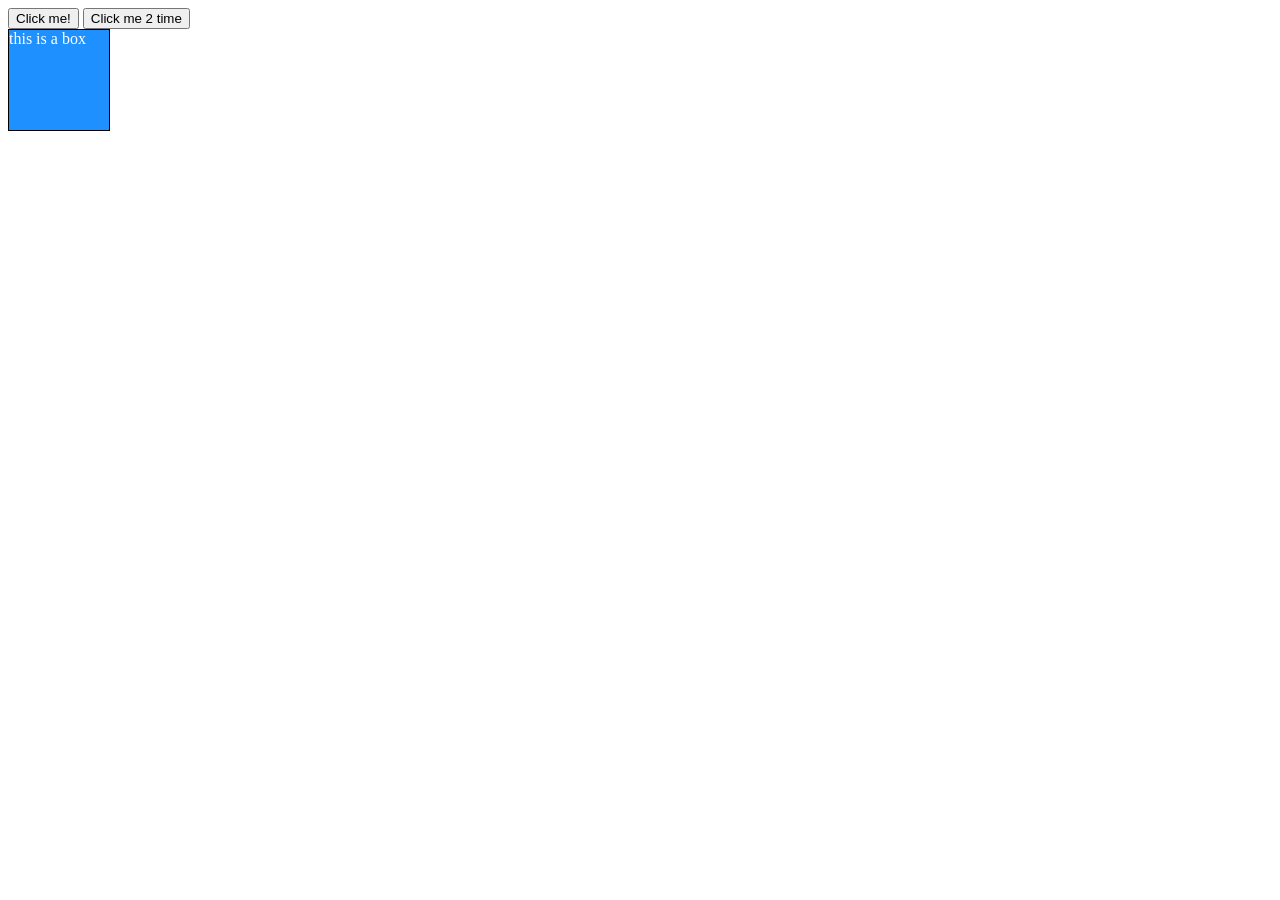
<file: DOM/index.html>
<!-- <!doctype html>
<html lang="en">
  <head>
    <meta charset="UTF-8" />
    <meta name="viewport" content="width=device-width, initial-scale=1.0" />
    <title>JS with Farhan Khan</title>
    <link rel="stylesheet" href="style.css" />
  </head>
  <body>
    <div id="box" name="JSDiv">this is a div
      <ul>
        List
        <li>item1</li>
        <li>item2</li>
        <li>item3</li>
      </ul>
    </div>
    <p class="para">this is a paragraph</p>
    <script src="script.js"></script>
  </body>
</html> -->

<!DOCTYPE html>
<html lang="en">
<head>
  <meta charset="UTF-8">
  <meta name="viewport" content="width=device-width, initial-scale=1.0">
  <title>Document</title>
  <link rel="stylesheet" href="style.css" />
</head>
<body>
  <button id="btn1">Click me!</button>
  <button ondblclick="console.log('button was clicked 2 times');">Click me 2 time</button>
  <div>
    this is a box
  </div>
  <script src="script.js"></script>
</body>
</html>
</file>
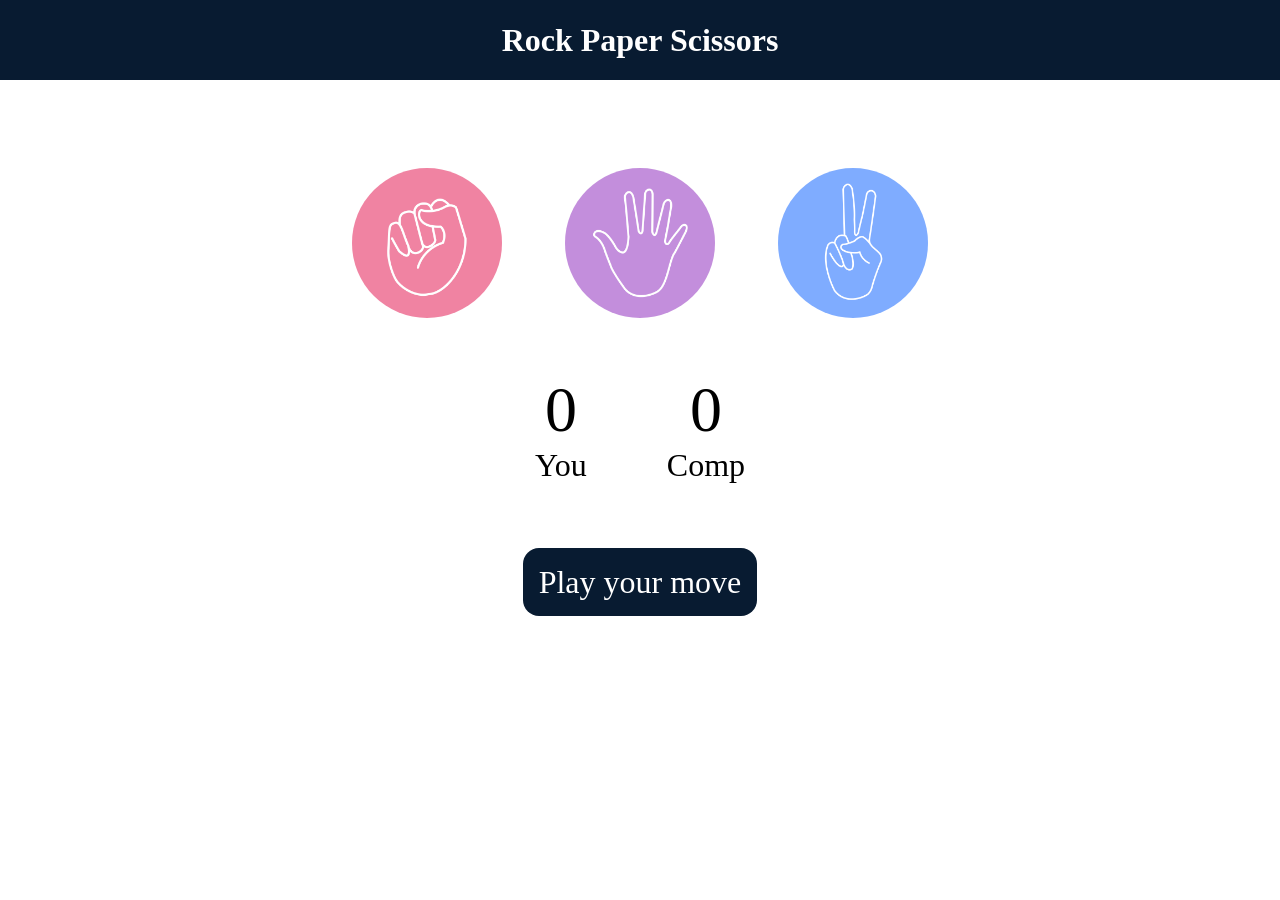
<file: ROCK PAPER SCISSORS/index.html>
<!DOCTYPE html>
<html lang="en">
<head>
    <meta charset="UTF-8">
    <meta name="viewport" content="width=device-width, initial-scale=1.0">
    <title>Rock Paper Scissors</title>
    <link rel="stylesheet" href="style.css">
</head>
<body>
    <h1>Rock Paper Scissors</h1>
    <div class="choices">
        <div class="choice" id="rock">
            <img src="Images/rock.png">
        </div>
        <div class="choice" id="paper">
            <img src="Images/paper.png">
        </div>
        <div class="choice" id=scissors>
            <img src="Images/scissors.png">
        </div>
    </div>

    <div class="score-board">
        <div class="user">
            <p id="user-score">0</p>
            <p>You</p>
        </div>

        <div class="computer">
            <p id="comp-score">0</p>
            <p>Comp</p>
        </div>
    </div>

    <div class="msg-container">
        <p id="msg">Play your move</p>
    </div>

    <script src="script.js"></script>
</body>
</html>
</file>
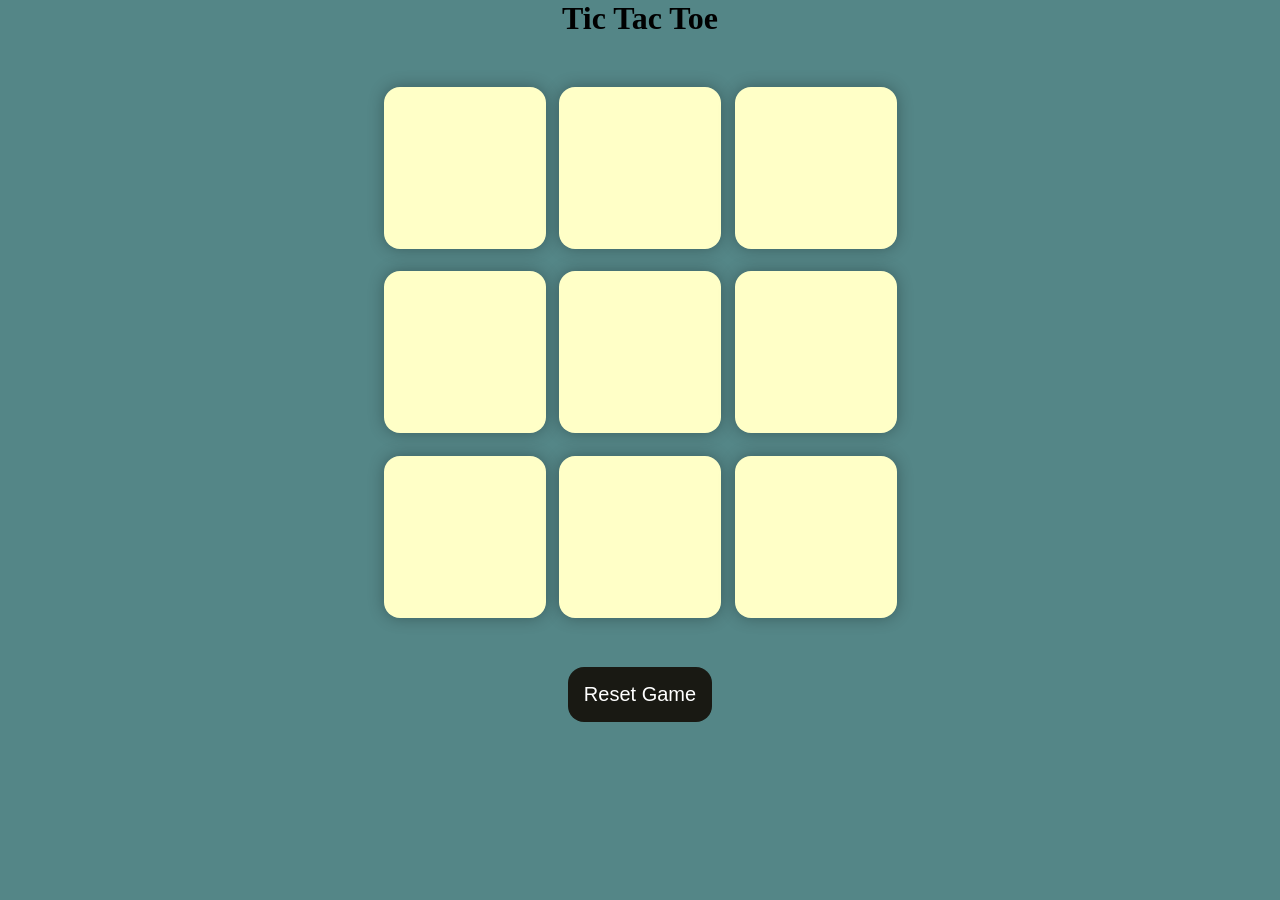
<file: TIC TAC TOE/index.html>
<!DOCTYPE html>
<html lang="en">
<head>
    <meta charset="UTF-8">
    <meta name="viewport" content="width=device-width, initial-scale=1.0">
    <title>Tic-Tac-Toe_Game</title>
    <link href="style.css" rel="stylesheet">
</head>
<body>
    <div class="msg-container hide">
        <p id="msg">Winner</p>
        <button id="new-btn">New Game</button>
    </div>
    <main>
        <h1>Tic Tac Toe</h1>
        <div class="container">
            <div class="game">
            <button class="box"></button>
            <button class="box"></button>
            <button class="box"></button>
            <button class="box"></button>
            <button class="box"></button>
            <button class="box"></button>
            <button class="box"></button>
            <button class="box"></button>
            <button class="box"></button>
            </div>
        </div>
        <button id="reset-btn">Reset Game</button>
    </main>
    <script src="script.js"></script>
</body>
</html>
</file>
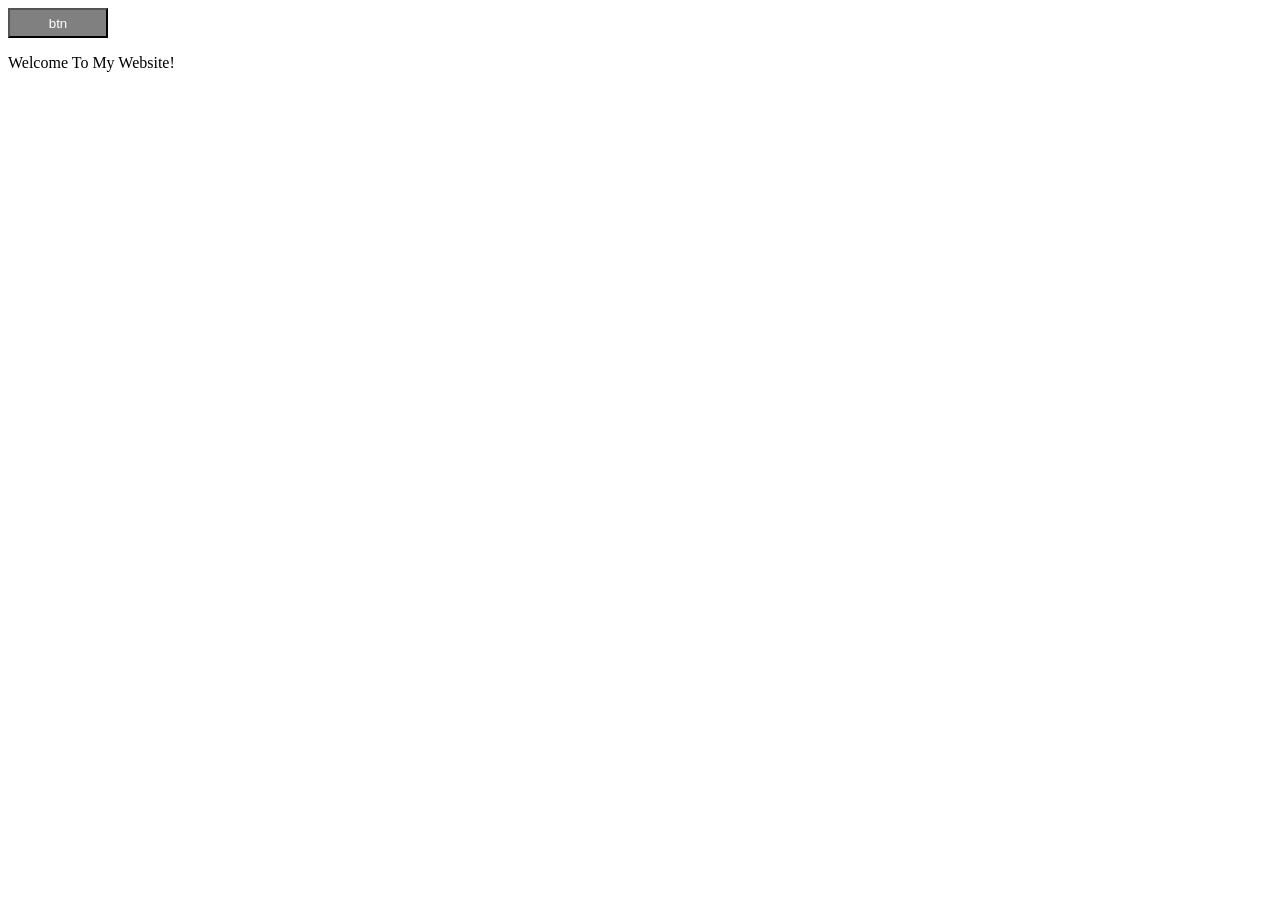
<file: DOM/dom_practice_set/1_problem.html>
<!-- <!DOCTYPE html>
<html lang="en">
<head>
    <meta charset="UTF-8">
    <meta name="viewport" content="width=device-width, initial-scale=1.0">
    <title>Document</title>
    <link rel="stylesheet" href="1_problem.css">
</head>
<body>
    <h2>Hello JavaScript</h2>
    <script src="1_problem.js"></script>
</body>
</html> -->

<!-- <!DOCTYPE html>
<html lang="en">
<head>
    <meta charset="UTF-8">
    <meta name="viewport" content="width=device-width, initial-scale=1.0">
    <title>Document</title>
    <link rel="stylesheet" href="1_problem.css">
</head>
<body>
    <p class="content">Learning AI Engineering</p>
    <script src="1_problem.js"></script>
</body>
</html> -->

<!DOCTYPE html>
<html lang="en">
<head>
    <meta charset="UTF-8">
    <meta name="viewport" content="width=device-width, initial-scale=1.0">
    <title>Document</title>
    <link rel="stylesheet" href="1_problem.css">
</head>
<body>
    <button id = "mode">btn</button>
    <p>Welcome To My Website!</p>
    <script src="1_problem.js"></script>
</body>
</html>
</file>
<file: DOM/style.css>
/* .heading-class{
    color: blue;
    background-color: yellow;
    
}

body{
    background-color: pink;

}

button{
    background-color: blue;
    color: white;
} */
/* 
#box{
    height: 250px;
    width: 100px;
    background-color: dodgerblue;
    color: white;
    border: solid;
    border-width: 1px;
    border-color: black;
} */

div{
    height: 100px;
    width: 100px;
    background-color: dodgerblue;
    color: white;
    border: 1px solid black;
    

}
</file>
<file: ROCK PAPER SCISSORS/style.css>
* {
    margin: 0;
    padding: 0;
    text-align: center;
}

h1{
    background-color: #081b31;
    color: #fff;
    height: 5rem;
    line-height: 5rem;

}

.choices{
    display: flex;
    justify-content: center;
    align-items: center;
    gap: 3rem;
    margin-top: 5rem;
}

.choice{
    height: 165px;
    width: 165px;
    border-radius: 50%;
    display: flex;
    justify-content: center;
    align-items: center;
}

.choice:hover{
    cursor: pointer;
    background-color: #081b31;
    
}

img{
    height: 150px;
    width: 150px;
    object-fit: cover;
    border-radius: 50%;
}

.score-board{
    display: flex;
    justify-content: center;
    align-items: center;
    font-size: 2rem;
    margin-top: 3rem;
    gap: 5rem;
}

#user-score, #comp-score{
    font-size: 4rem;
}

.msg-container{
    margin-top: 5rem;
}

#msg{
    background-color: #081b31;
    color: #fff;
    font-size: 2rem;
    display: inline;
    padding: 1rem;
    border-radius: 1rem;
}
</file>
<file: TIC TAC TOE/style.css>
*{
    margin: 0;
    padding: 0;
}

body{
    background-color: #548687;
    text-align: center;
}

.container{
    height: 70vh;
    display: flex;
    justify-content: center;
    align-items: center;
}

.game{
    height: 60vmin;
    width: 60vmin;
    display: flex;
    flex-wrap: wrap;
    justify-content: center;
    align-items: center;
    gap: 1.5vmin;

}

.box{
    height: 18vmin;
    width: 18vmin;
    border-radius: 1rem;
    border: none;
    box-shadow: 0 0 1rem rgba(0, 0, 0, 0.3);
    font-size: 8vmin;
    color: #b0413e;
    background-color: #ffffc7;
}

#reset-btn{
    padding: 1rem;
    font-size: 1.25rem;
    background-color: #191913;
    color: #fff;
    border-radius: 1rem;
    border: none;
}

#new-btn{
    padding: 1rem;
    font-size: 1.25rem;
    background-color: #191913;
    color: #fff;
    border-radius: 1rem;
    border: none;
}

#msg{
    color: #fffc7f;
    font-size: 5vmin;

}

.msg-container{
    height: 100vmin;
    display: flex;
    justify-content: center;
    align-items: center;
    flex-direction: column;
    gap: 4rem;
}

.hide{
    display: none;
}
</file>
<file: DOM/dom_practice_set/1_problem.css>
/* .box{
    height: 100px;
    width: 100px;
    border-color: black;
    border: solid;
    margin: 5px;
    text-align: center;
    background-color: aquamarine;
}

.content{
    color: white;
    background-color: black;
    width: 250px;
    text-align: center;
    height: 25px;
    
}

.newClass{
    background-color: green;

} */

#mode {
    width: 100px;
    height: 30px;
    vertical-align: center;
    background-color: grey;
    color: white;
    border: solid black bold;
}

.dark{
    background-color: black;
    color: white;
   
}

.light{
    background-color: white;
    color: black;
    
}
</file>
